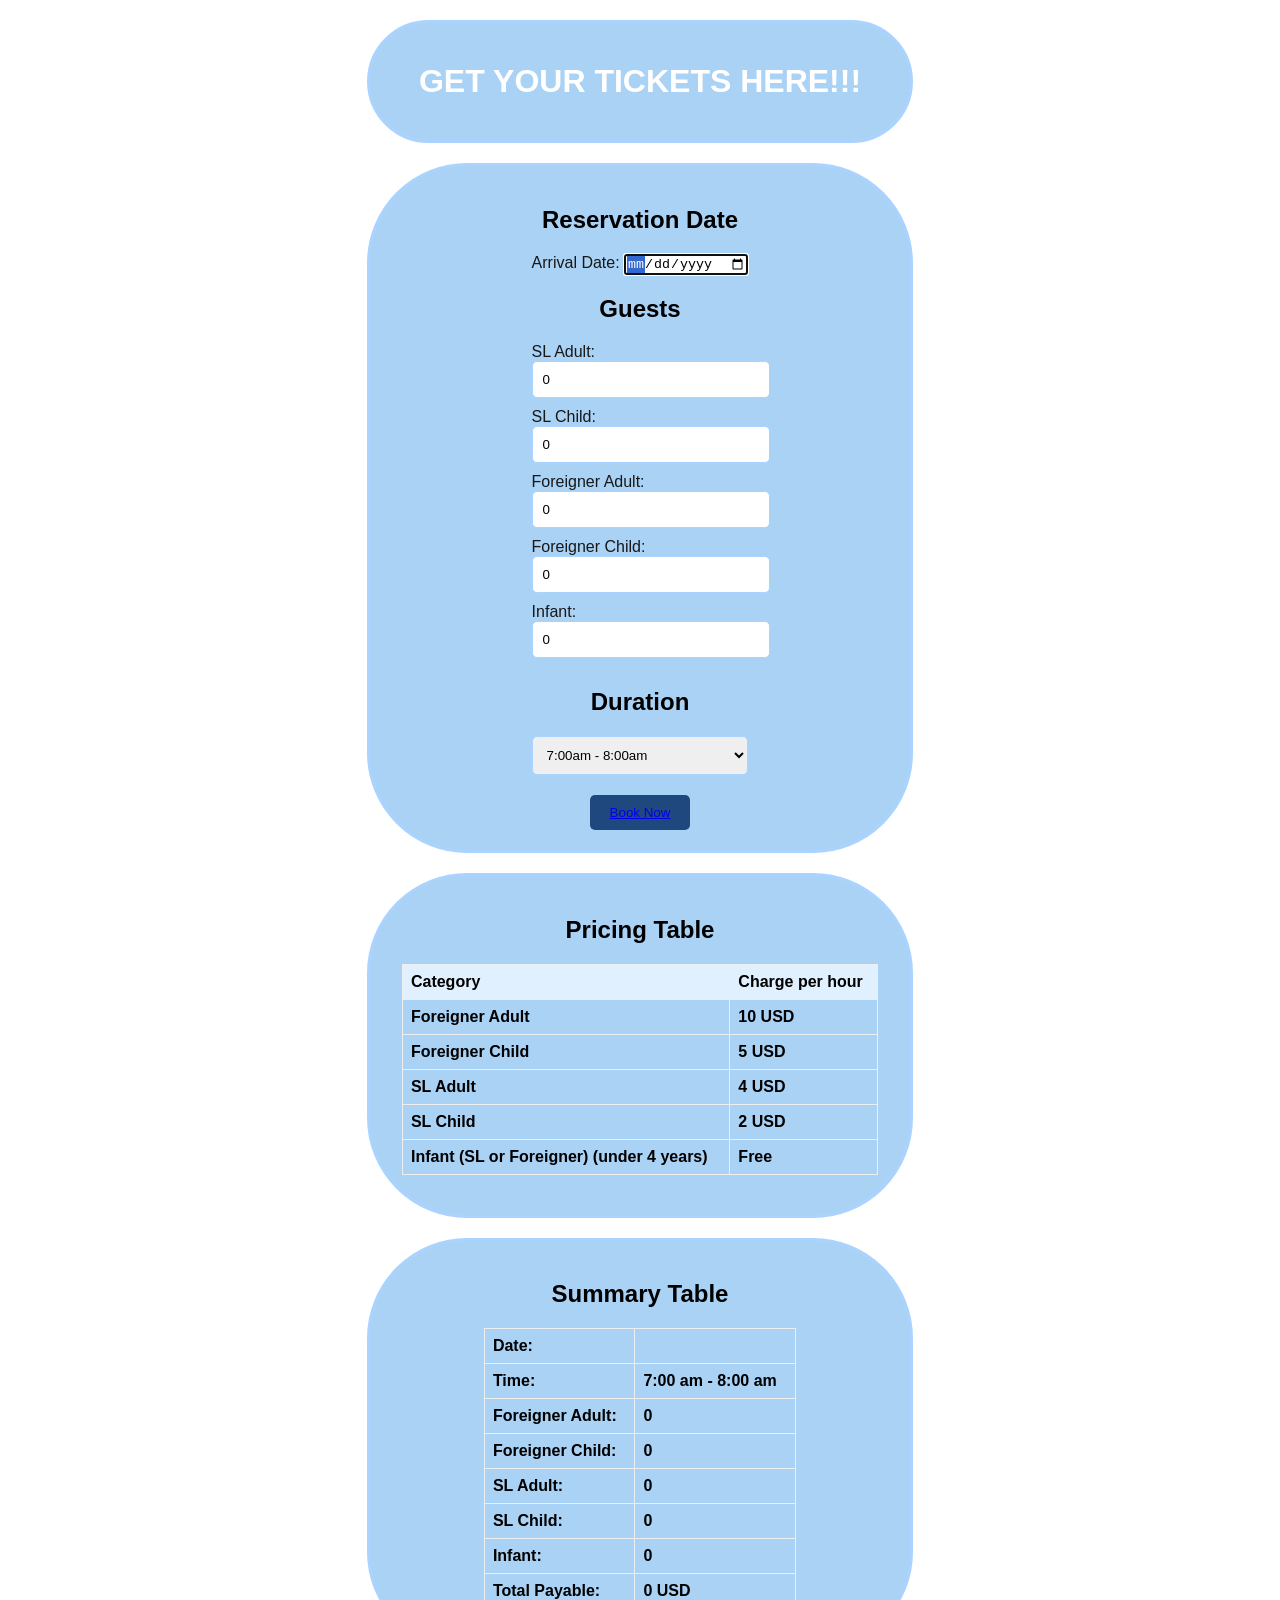
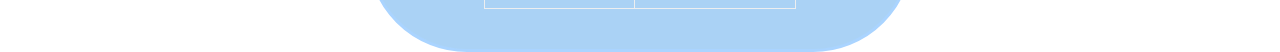
<file: booking.html>
<!DOCTYPE html>
<html>
<head>
    <meta charset="utf-8">
    <link rel="stylesheet" href="common.css">
  
    <title>Booking Page</title>
    <style>
      body {
       background-image: url('https://wallpaperaccess.com/full/39632.jpg');
      }
        /* Add border to the form */
        #formWrapper {
            border: 1px solid #ccc;
            padding: 20px;
            margin: 20px;
        }
       
    </style>
</head>
<body>
    <form><h1>GET YOUR TICKETS HERE!!!</h1></form>
    <form id="ticketBooking">
        <fieldset>
           <center><h2>Reservation Date</h2></center>
            <p>
                <label for="date">Arrival Date: </label>
                <input type="date" id="date" name="arrivalDate" value="date" autofocus required>
            </p>
            
            <section class="guests">
                <center> <h2>Guests</h2></center>
                 <div>
                   <label for="sl-adult">SL Adult:</label>
                   <input type="number" id="sl-adult" min="0" max="10" value="0">
                 </div>
                 <div>
                   <label for="sl-child">SL Child:</label>
                   <input type="number" id="sl-child" min="0" max="10" value="0">
                 </div>
                 <div>
                   <label for="foreigner-adult">Foreigner Adult:</label>
                   <input type="number" id="foreigner-adult" min="0" max="10" value="0">
                 </div>
                 <div>
                   <label for="foreigner-child">Foreigner Child:</label>
                   <input type="number" id="foreigner-child" min="0" max="10" value="0">
                 </div>
                 <div>
                   <label for="infant">Infant:</label>
                   <input type="number" id="infant" min="0" max="10" value="0">
                 </div>
               </section>
           
              





            <section class="duration">
               <center><h2>Duration</h2></center>
                <select id="duration-dropdown">
                  <!-- Options for time slots -->
                  <!-- Populate these options dynamically using JavaScript -->
                 <option value="7:00 am - 8:00 am">7:00am - 8:00am</option>
				<option value="8:00 am - 9:00 am">8:00am - 9:00am</option>
        <option value="9:00 am - 10:00 am ">9:00am - 10:00am </option> 

        
        
        <option value="10:00 am - 11:00 am ">10:00am - 11:00am </option>
        
        <option value="11:00 am - 12:00 pm ">11:00am - 12:00pm </option> 
        
        
        
        <option value="12:00pm - 1:00 pm ">12:00pm - 1:00pm </option>
        
        <option value="1:00pm - 2:00 pm ">1:00pm - 2:00pm </option> 
        
        <option value="2:00pm - 3:00pm ">2:00pm - 3:00pm </option>
        
        <option value="3:00pm -  4:00pm (Peak)">3:00pm -  4:00pm (Peak)</option>
        
       
        
        <option value="4:00pm -  5:00pm (Peak)">4:00pm -  5:00pm (Peak)</option> 
        
     
        
        <option value="5:00pm - 6:00pm (Peak)">5:00pm -  6:00pm (Peak)</option>        
                
                </select>
              </section>
              <center><button><a href="details.html">Book Now</a></button></center>

            </fieldset>
        </form>
        
    <form>
        <fieldset>
           <div id="paymentSummary">
                <section class="pricing-table">
               <center><h2>Pricing Table</h2></center>
                <table>
                  <tr>
                    <th>Category</th>
                    <th>Charge per hour</th>
                  </tr>
                  <tr>
                    <td>Foreigner Adult</td>
                    <td>10 USD</td>
                  </tr>
                  <tr>
                    <td>Foreigner Child</td>
                    <td>5 USD</td>
                  </tr>
                  <tr>
                    <td>SL Adult</td>
                    <td>4 USD</td>
                  </tr>
                  <tr>
                    <td>SL Child</td>
                    <td>2 USD</td>
                  </tr>
                  <tr>
                    <td>Infant (SL or Foreigner) (under 4 years)</td>
                    <td>Free</td>
                  </tr>
                </table>
              </section></form></fieldset>
               <form>
            <fieldset>
              <section class="summary-table">
               <center><h2>Summary Table</h2></center>
                <!-- Summary table to display the selected options and total payable -->
                <!-- You can style this table using CSS -->
                <table id="summary-table">
                    <tbody>

                        <tr>
                        
                        <td>Date: </td>
                        
                        <td>null</td>
                        
                        </tr>
                        
                        <tr>
                        
                        <td>Time:</td>
                        
                        <td>12:00 pm - 1:00 pm </td>
                        
                        </tr>
                        
                        <tr>
                        
                        <td>Foreigner Adult:</td>
                        
                        <td>0</td>
                        
                        </tr>
                        
                        <tr>
                        
                        <td>Foreigner Child:</td>
                        
                        <td>1</td>
                        
                        </tr>
                        
                        <tr>
                        
                        <td>SL Adult:</td>
                        
                        <td>0</td>
                        
                        </tr>
                        
                        <tr>
                        
                        <td>SL Child:</td>
                        
                        <td>0</td>
                        
                        </tr>
                        
                        <tr>
                        
                        <td>Infant:</td>
                        
                        <td>0</td>
                        
                        </tr>
                        
                        <tr> 
                        
                        <td>Total Payable:</td>
                        
                        <td>5 USD</td>
                        
                        </tr>
                        
                        </tbody>
                  <!-- Summary table content will be updated dynamically by JavaScript -->
                </table>  </section></form></fieldset>
              
                 <div id="confirmationForm">
       
    <h2>Confirmation</h2>
    <br><br>
    <p><i style="color: white;">Thank you for your order. Your order has been confirmed with us. You can show this confirmation at the entrance. 
        Following is the summary of your order.</i></p>
    <br>
    </div>
              </section>
              </div>
        </fieldset>
             </form>
              
<form id="detailsForm">
        <fieldset>
            <div class="flex-container">
                <div class="details-field">
                    <h2><span style="font-weight: lighter;">Full name</span></h2>
                    <div id="details">
                        <label><span style="font-weight: lighter; font-size: smaller;">Same as in your ID</span></label>
                        <input type="text" id="fullName" name="fullName" size="16" placeholder="Full Name" required>
                    </div>
                </div>
                <div class="details-field">
                    <h2><span style="font-weight: lighter;">Mobile Number</span></h2>
                    <div id="details">
                        <label><span style="font-weight: lighter; font-size: smaller;">We reach out for booking updates over SMS/Whatsapp</span></label>
                        <input type="tel" id="mobNum" name="mobNum" size="11" maxlength="10" placeholder="Add a valid Mobile Number" required>
                    </div>
                </div>
                <div class="details-field">
                    <h2><span style="font-weight: lighter;">Confirm email</span></h2>
                    <div id="details">
                        <label><span style="font-weight: lighter; font-size: smaller;">Just to ensure we got this right</span></label>
                        <input type="text" id="confirmEmail" name="confirmEmail" size="16" placeholder="Confirm your email ID" required>
                    </div>
                </div>
                <div class="details-field">
                    <h2><span style="font-weight: lighter;">Email</span></h2>
                    <div id="details">
                        <label><span style="font-weight: lighter; font-size: smaller;">We will send your tickets</span></label>
                        <input type="text" id="Email" name="Email" size="16" placeholder="Add a valid email ID" required>
                    </div>
                </div>
            </div>

            <button type="button"  id="btnDetails">Submit</button>
        </fieldset>
    </form>
           
           <form id="paymentForm">
        <fieldset>
            <h2><span style="font-weight: lighter;">Card number</span></h2>
            <div id="payment">
                <input type="text" id="cardNumber" name="cardNumber" size="16" placeholder="Incomplete field" required>
            </div>

            <h2><span style="font-weight: lighter;">Expiry Date</span></h2>
            <div id="payment">
                <input type="text" id="expiryDate" name="expiryDate" size="11" maxlength="10" placeholder="Card too old" required>
            </div>

            <h2><span style="font-weight: lighter;">CVC/CVV</span></h2>
            <div id="payment-right">
                <input type="text" id="cvcCvv" name="cvcCvv" size="16" placeholder="Incomplete field" required>
            </div>

            <h2><span style="font-weight: lighter;">Name on card</span></h2>
            <div id="payment">
                <input type="text" id="nameOnCard" name="nameOnCard" size="16" placeholder="Name contains invalid characters" required>
            </div>
            <button type="button" id="btnPay">Pay</button>
        </fieldset>
    </form>

   
     
  
  
  
<script>
document.addEventListener('DOMContentLoaded', function () {


    const paymentForm = document.getElementById('paymentForm');
    const ticketBooking = document.getElementById('ticketBooking');
    const detailsForm = document.getElementById('detailsForm');
    const paymentSummary = document.getElementById('paymentSummary');
    const confirmationForm = document.getElementById('confirmationForm');
     
    paymentForm.style.display = 'none';
    detailsForm.style.display = 'none';
    confirmationForm.style.display = 'none';

    const durationDropdown = document.getElementById('duration-dropdown');
    const dateInput = document.getElementById('date');
    const foreignerAdultInput = document.getElementById('foreigner-adult');
    const foreignerChildInput = document.getElementById('foreigner-child');
    const slAdultInput = document.getElementById('sl-adult');
    const slChildInput = document.getElementById('sl-child');
    const infantInput = document.getElementById('infant');
    const summaryTable = document.getElementById('summary-table');

    function updateSummaryTable() {
        const date = dateInput.value;
        const duration = durationDropdown.value;
        const foreignerAdultCount = parseInt(foreignerAdultInput.value);
        const foreignerChildCount = parseInt(foreignerChildInput.value);
        const slAdultCount = parseInt(slAdultInput.value);
        const slChildCount = parseInt(slChildInput.value);
        const infantCount = parseInt(infantInput.value);

        const totalPayable = (foreignerAdultCount * 10) + (foreignerChildCount * 5) +
            (slAdultCount * 4) + (slChildCount * 2);
        
        localStorage.setItem("date", date);
        localStorage.setItem("duration", duration);
        localStorage.setItem("foreignerAdultCount", foreignerAdultCount);
        localStorage.setItem("foreignerChildCount", foreignerChildCount);
        localStorage.setItem("slAdultCount", slAdultCount);
        localStorage.setItem("slChildCount", slChildCount);
        localStorage.setItem("infantCount", infantCount);
        localStorage.setItem("totalPayable", totalPayable);



        const cells = summaryTable.getElementsByTagName('td');
        cells[1].textContent = date;
        cells[3].textContent = duration;
        cells[5].textContent = foreignerAdultCount; // Correct index for Foreigner Adult
        cells[7].textContent = foreignerChildCount; // Correct index for Foreigner Child
        cells[9].textContent = slAdultCount; // Correct index for SL Adult
        cells[11].textContent = slChildCount; // Correct index for SL Child
        cells[13].textContent = infantCount; // Correct index for Infant
        cells[15].textContent = `${totalPayable} USD`;

    }

    const storedDate = localStorage.getItem("date");
    const storedDuration = localStorage.getItem("duration");
    const storedForeignerAdultCount = localStorage.getItem("foreignerAdultCount");
    const storedForeignerChildCount = localStorage.getItem("foreignerChildCount");
    const storedSLAdultCount = localStorage.getItem("slAdultCount");
    const storedSLChildCount = localStorage.getItem("slChildCount");
    const storedInfantCount = localStorage.getItem("infantCount");
    const storedTotalPayable = localStorage.getItem("totalPayable");

    if (storedDate) dateInput.value = storedDate;
    if (storedDuration) durationDropdown.value = storedDuration;
    if (storedForeignerAdultCount) foreignerAdultInput.value = storedForeignerAdultCount;
    if (storedForeignerChildCount) foreignerChildInput.value = storedForeignerChildCount;
    if (storedSLAdultCount) slAdultInput.value = storedSLAdultCount;
    if (storedSLChildCount) slChildInput.value = storedSLChildCount;
    if (storedInfantCount) infantInput.value = storedInfantCount;

    updateSummaryTable();

    dateInput.addEventListener('change', updateSummaryTable);
    [durationDropdown, foreignerAdultInput, foreignerChildInput, slAdultInput, slChildInput, infantInput].forEach(element => {
        element.addEventListener('change', updateSummaryTable);
    });

    updateSummaryTable();


            const bookButton = document.getElementById('btnBook');
            bookButton.addEventListener('click', function () {
              if(slAdultInput.value>0){
                ticketBooking.style.display = 'none';
                detailsForm.style.display = 'flex';
                document.getElementById("detailsForm").focus();
              }
                
            });

             const detailsButton = document.getElementById('btnDetails');
            detailsButton.addEventListener('click', function () {
              // alert();
                // payment_tble.style.display = 'display';
                ticketBooking.style.display = 'none';
                detailsForm.style.display = 'none';
                paymentForm.style.display = 'flex';
                confirmationForm.style.display = 'none';
                document.getElementById("paymentForm").focus();
            });

             const payButton = document.getElementById('btnPay');
            payButton.addEventListener('click', function () {
              // alert();
                // payment_tble.style.display = 'display';
                ticketBooking.style.display = 'none';
                detailsForm.style.display = 'none';
                paymentForm.style.display = 'none';
                confirmationForm.style.display = 'flex';
                document.getElementById("confirmationForm").focus();
                
            });

            

          
        });
    </script>
</body>
</html>
</file>
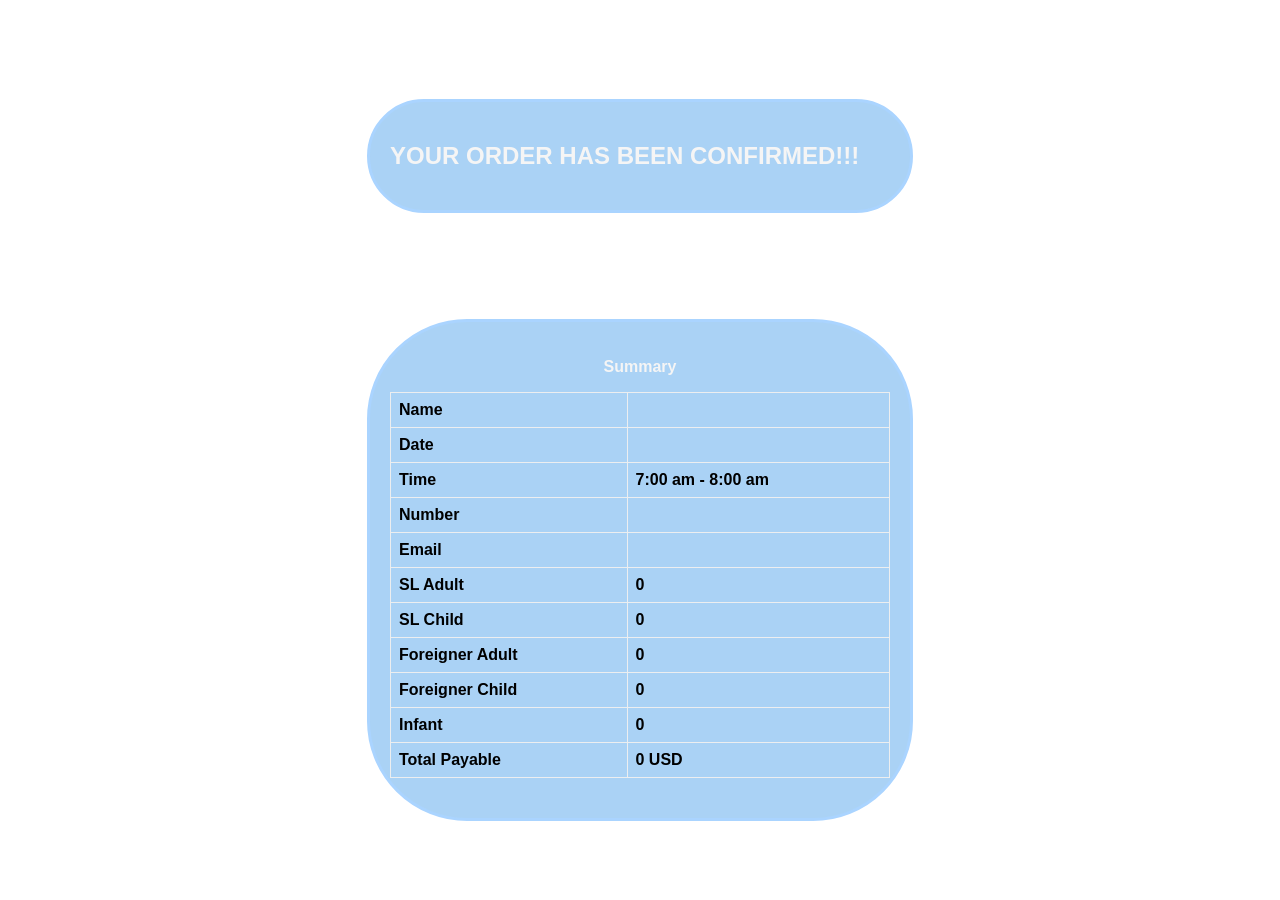
<file: confirmation.html>
<!DOCTYPE html>
<html>
<head>
    <meta charset="utf-8">
    <link rel="stylesheet" type="text/css" href="common.css">
    <style>
        /* Center the form on the page */
        form {
            display: inline-block;
            flex-direction: column;
            align-items: center;
            justify-content: center;
        }
        h2{
            color: whitesmoke;
        }
        p{
            color: whitesmoke;
        }
        p i{
            color: white;
        }
        tr{
            border: 1px solid black;
        }
        th{
            color: rgb(28, 27, 27);
        }
    </style>
    <title>Confirmation Page</title>
</head>
<body>
  <form>
    <h2>YOUR ORDER HAS BEEN CONFIRMED!!!</h2></form>
    <br>
    <p><i>
        Thank you for your order. Your order has been confirmed with us. You can show this confirmation at the entrance. Following is the summary of your order.</i></p>
    <br>
    <form>
        <table  id="summary-table">
            <center><p>Summary</p></center>
            <tr>
                <td>Name</th>
                <td></td>
            </tr>
            <tr>
                <td>Date</td>
                <td></td>
            </tr>
            <tr>
                <td>Time</td>
                <td></td>
            </tr>
            <tr>
                <td>Number</td>
                <td></td>
            </tr>
            <tr>
                <td>Email</td>
                <td></td>
            </tr>
            

            <tr>
                <td>SL Adult</td>
                <td></td>
            </tr>
            <tr>
                <td>SL Child</td>
                <td></td>
            </tr>
            <tr>
                <td>Foreigner Adult</td>
                <td></td>
            </tr>
            <tr>
                <td>Foreigner Child</td>
                <td></td>
            </tr>
            <tr>
                <td>Infant</td>
                <td></td>
            </tr>
            <tr>
                <td>Total Payable</td>
                <td></td>
            </tr>
        </table>
    </form>

</body>
<script>
    document.addEventListener('DOMContentLoaded', function () {

function updateSummaryTable() {

    const fullName = localStorage.getItem("fullName");
    const mobNum = localStorage.getItem("mobNum");
    const email = localStorage.getItem("Email");
const date = localStorage.getItem("date");
const duration = localStorage.getItem("duration");
const foreignerAdultCount = localStorage.getItem("foreignerAdultCount");
const foreignerChildCount = localStorage.getItem("foreignerChildCount");
const slAdultCount = localStorage.getItem("slAdultCount");
const slChildCount = localStorage.getItem("slChildCount");
const infantCount = localStorage.getItem("infantCount");
const totalPayable = localStorage.getItem("totalPayable");

    const cells = document.getElementById('summary-table').querySelectorAll('td');
    cells[1].textContent = fullName;
cells[3].textContent = date;
cells[5].textContent = duration;
cells[7].textContent = mobNum;
cells[9].textContent = email;
cells[11].textContent = slAdultCount; // Correct index for SL Adult
cells[13].textContent = slChildCount; // Correct index for SL Child
cells[15].textContent = foreignerAdultCount; // Correct index for Foreigner Adult
cells[17].textContent = foreignerChildCount; // Correct index for Foreigner Child
cells[19].textContent = infantCount; // Correct index for Infant
 cells[21].textContent = `${totalPayable} USD`;


}

updateSummaryTable();
    });
</script>
</html>
</file>
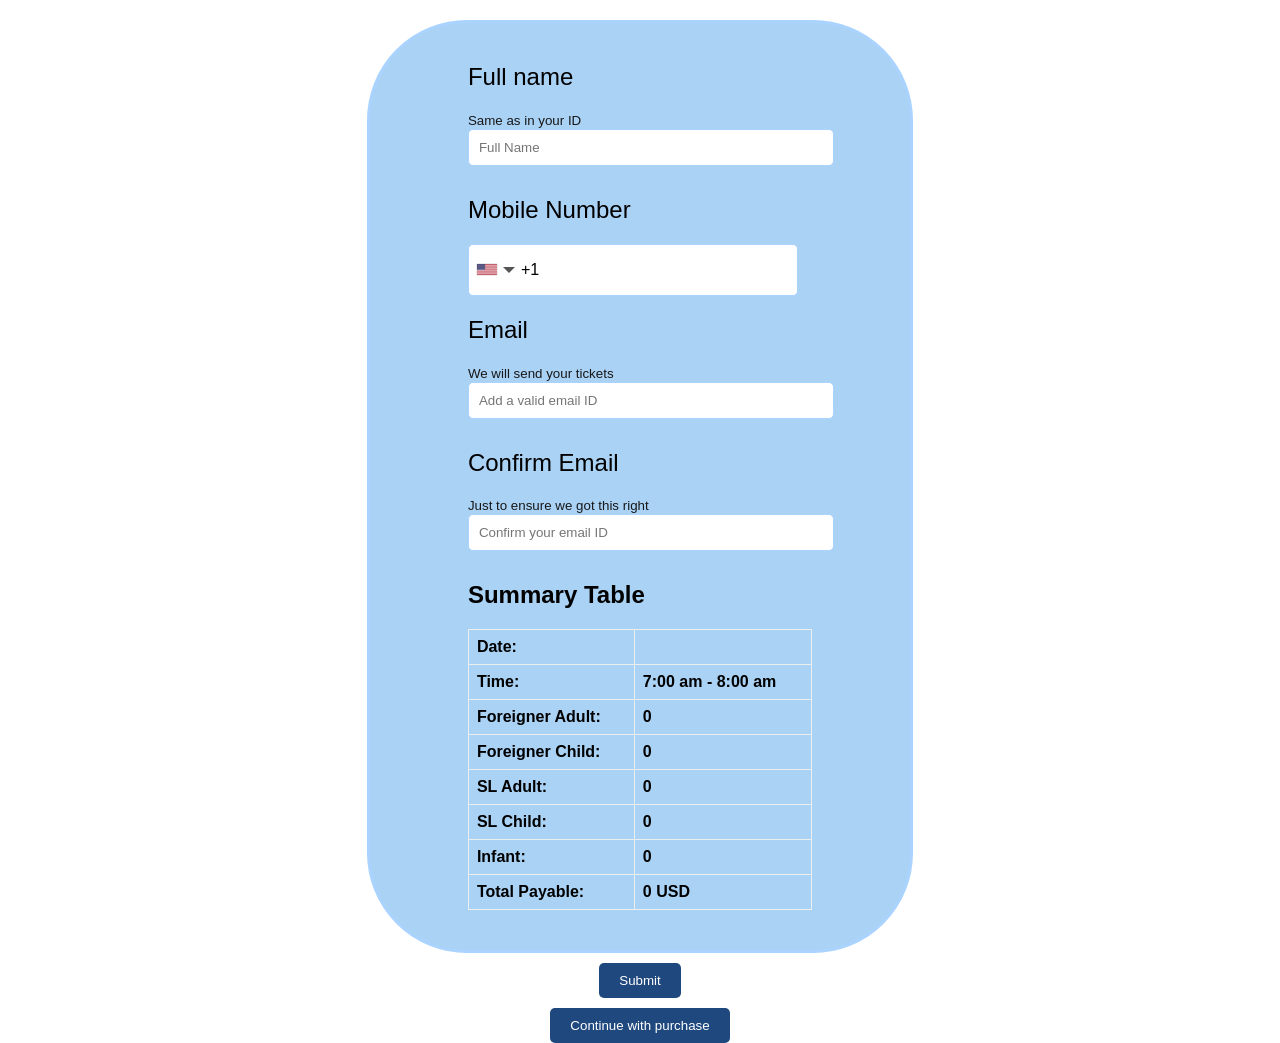
<file: details.html>
<!DOCTYPE html>
<html>
<head>
    <meta charset="utf-8">
    <link rel="stylesheet" type="text/css" href="common.css">
    <link rel="stylesheet" href="international-telephone-input.css">

    <style>
        /* Add custom CSS here to style the layout */
        .flex-container {
            display: cover;
            flex-wrap: wrap;
            justify-content: space-between;
        }
        .details-field {
            width: 100%; /* Adjust the width as needed */
            margin-bottom: 20px; /* Add spacing between fields */
            padding: 0;
        }

        @media (max-width: 768px) {
            /* Add responsive styling here if needed */
        }


    </style>
    <title>Details Page</title>
</head>
<body>
    
<script>
    // Get references to form fields and the continue purchase button
    const fullNameInput = document.getElementById('fullName');
    const mobNumInput = document.getElementById('mobNum');
    const emailInput = document.getElementById('Email');
    const confirmEmailInput = document.getElementById('confirmEmail');
    const continuePurchaseBtn = document.getElementById('continuePurchaseBtn');

    // Function to validate form fields and enable/disable the button
    function validateForm() {
        const fullName = fullNameInput.value.trim();
        const mobNum = mobNumInput.value.trim();
        const email = emailInput.value.trim();
        const confirmEmail = confirmEmailInput.value.trim();

        const isValid = fullName !== '' && mobNum !== '' && email !== '' && email === confirmEmail;

        continuePurchaseBtn.disabled = !isValid;
    }

    // Attach event listeners to form fields for input and validation
    fullNameInput.addEventListener('input', validateForm);
    mobNumInput.addEventListener('input', validateForm);
    emailInput.addEventListener('input', validateForm);
    confirmEmailInput.addEventListener('input', validateForm);
</script>
    <form id="details">
        <fieldset>
            <div class="flex-container">
                <div class="details-field">
                    <h2><span style="font-weight: lighter;">Full name</span></h2>
                    <div id="details">
                        <label><span style="font-weight: lighter; font-size: smaller;">Same as in your ID</span></label>
                        <input type="text" id="fullName" name="fullName" size="16" placeholder="Full Name" required>
                    </div>
                </div>
                <div class="details-field">
                    <h2><span style="font-weight: lighter;">Mobile Number</span></h2>
                    <style>


                        ul {
                            top: 100% !important;
                            transform: translateY(0%) !important;
                        }

                        .iti {
                            position: relative;
                            display: inline-block;
                            width: 280px;


                        }

                        input[type=tel] {
                            padding-right: 6px;
                            padding-left: 52px;
                            margin-left: 0;

                            position: relative;
                            margin-top: 0 !important;
                            margin-bottom: 0 !important;
                            margin-right: 0;
                            border: 1px solid #CCC;
                            width: 270px;
                            height: 30px;
                            /* padding: 6px 12px; */
                            border-radius: 5px;
                            font-family: inherit;
                            font-size: 100%;
                            color: inherit;
                            border: 1px solid #aad4ff; /* Light blue border */
                        }




                    </style>
                </head>
                    <form>
                        <div class="iti">
                            <input type="tel" id="mobNum" name="phone">
                        </div>
                    </form>

                    <script src="international-telephone-input.js"></script>

                    <div id="details">


                    </div>
                </div>
                <div class="details-field">
                    <h2><span style="font-weight: lighter;">Email</span></h2>
                    <div id="details">
                        <label><span style="font-weight: lighter; font-size: smaller;">We will send your tickets</span></label>
                        <input type="text" id="Email" name="Email" size="16" placeholder="Add a valid email ID" required>
                    </div>
                    <div class="details-field">
                        <h2><span style="font-weight: lighter;">Confirm Email</span></h2>
                        <div id="details">
                            <label><span style="font-weight: lighter; font-size: smaller;">Just to ensure we got this right</span></label>
                            <input type="text" id="confirmEmail" name="confirmEmail" size="16" placeholder="Confirm your email ID" required>
                        </div>
                    </div>
                </div>
            </div>

            <section class="summary-table">
                <h2>Summary Table</h2>
                <!-- Summary table to display the selected options and total payable -->
                <!-- You can style this table using CSS -->
                <table id="summary-table">
                    <tbody>

                        <tr>

                        <td>Date: </td>

                        <td>null</td>

                        </tr>

                        <tr>

                        <td>Time:</td>

                        <td>12:00 pm - 1:00 pm </td>

                        </tr>

                        <tr>

                        <td>Foreigner Adult:</td>

                        <td>0</td>

                        </tr>

                        <tr>

                        <td>Foreigner Child:</td>

                        <td>1</td>

                        </tr>

                        <tr>

                        <td>SL Adult:</td>

                        <td>0</td>

                        </tr>

                        <tr>

                        <td>SL Child:</td>

                        <td>0</td>

                        </tr>

                        <tr>

                        <td>Infant:</td>

                        <td>0</td>

                        </tr>

                        <tr>

                        <td>Total Payable:</td>

                        <td>5 USD</td>

                        </tr>

                        </tbody>
                  <!-- Summary table content will be updated dynamically by JavaScript -->
                </table>
              </section>
            </p>

        </fieldset>

                 <div id="confirmationForm">

    <h2>Confirmation</h2>
    <br><br>
    <p><i style="color: white;">Thank you for your order. Your order has been confirmed with us. You can show this confirmation at the entrance.
        Following is the summary of your order.</i></p>
    <br>
    </div>
              </section>
              </div>
        </fieldset>
             </form>

<form id="detailsForm">
        <fieldset>
            <div class="flex-container">
                <div class="details-field">
                    <h2><span style="font-weight: lighter;">Full name</span></h2>
                    <div id="details">
                        <label><span style="font-weight: lighter; font-size: smaller;">Same as in your ID</span></label>
                        <input type="text" id="fullName" name="fullName" size="16" placeholder="Full Name" required>
                    </div>
                </div>
                <div class="details-field">
                    <h2><span style="font-weight: lighter;">Mobile Number</span></h2>
                    <div id="details">
                        <label><span style="font-weight: lighter; font-size: smaller;">We reach out for booking updates over SMS/Whatsapp</span></label>
                        <input type="tel" id="mobNum" name="mobNum" size="11" maxlength="10" placeholder="Add a valid Mobile Number" required>
                    </div>
                </div>
                <div class="details-field">
                    <h2><span style="font-weight: lighter;">Confirm email</span></h2>
                    <div id="details">
                        <label><span style="font-weight: lighter; font-size: smaller;">Just to ensure we got this right</span></label>
                        <input type="text" id="confirmEmail" name="confirmEmail" size="16" placeholder="Confirm your email ID" required>
                    </div>
                </div>
                <div class="details-field">
                    <h2><span style="font-weight: lighter;">Email</span></h2>
                    <div id="details">
                        <label><span style="font-weight: lighter; font-size: smaller;">We will send your tickets</span></label>
                        <input type="text" id="Email" name="Email" size="16" placeholder="Add a valid email ID" required>
                    </div>
                </div>
            </div>

            <button type="button"  id="btnDetails">Submit</button>
        </fieldset>
    </form>

           <form id="paymentForm">
        <fieldset>
            <h2><span style="font-weight: lighter;">Card number</span></h2>
            <div id="payment">
                <input type="text" id="cardNumber" name="cardNumber" size="16" placeholder="Incomplete field" required>
            </div>

            <h2><span style="font-weight: lighter;">Expiry Date</span></h2>
            <div id="payment">
                <input type="text" id="expiryDate" name="expiryDate" size="11" maxlength="10" placeholder="Card too old" required>
            </div>

            <h2><span style="font-weight: lighter;">CVC/CVV</span></h2>
            <div id="payment-right">
                <input type="text" id="cvcCvv" name="cvcCvv" size="16" placeholder="Incomplete field" required>
            </div>

            <h2><span style="font-weight: lighter;">Name on card</span></h2>
            <div id="payment">
                <input type="text" id="nameOnCard" name="nameOnCard" size="16" placeholder="Name contains invalid characters" required>
            </div>
            <button type="button" id="btnPay">Pay</button>
        </fieldset>
    </form>






<script>
    
document.addEventListener('DOMContentLoaded', function () {
  const fullNameInput = document.getElementById('fullName');
  const mobNumInput = document.getElementById('mobNum');
  const emailInput = document.getElementById('Email');

  const savedFullName = localStorage.getItem('fullName');
  const savedMobNum = localStorage.getItem('mobNum');
  const savedEmail = localStorage.getItem('Email');

  if (savedFullName) {
      fullNameInput.value = savedFullName;
  }

  if (savedMobNum) {
      mobNumInput.value = savedMobNum;
  }

  if (savedEmail) {
      emailInput.value = savedEmail;
  }

  fullNameInput.addEventListener('input', function () {
      localStorage.setItem('fullName', fullNameInput.value);
  });

  mobNumInput.addEventListener('input', function () {
      localStorage.setItem('mobNum', mobNumInput.value);
  });

  emailInput.addEventListener('input', function () {
      localStorage.setItem('Email', emailInput.value);
    });

  const paymentForm = document.getElementById('paymentForm');
  const ticketBooking = document.getElementById('ticketBooking');
  const detailsForm = document.getElementById('detailsForm');
  const paymentSummary = document.getElementById('paymentSummary');
  const confirmationForm = document.getElementById('confirmationForm');

  paymentForm.style.display = 'none';
  detailsForm.style.display = 'none';
  confirmationForm.style.display = 'none';

  function updateSummaryTable() {
    const date = localStorage.getItem("date");
    const duration = localStorage.getItem("duration");
    const foreignerAdultCount = localStorage.getItem("foreignerAdultCount");
    const foreignerChildCount = localStorage.getItem("foreignerChildCount");
    const slAdultCount = localStorage.getItem("slAdultCount");
    const slChildCount = localStorage.getItem("slChildCount");
    const infantCount = localStorage.getItem("infantCount");
    const totalPayable = localStorage.getItem("totalPayable");



        const cells = document.getElementById('summary-table').querySelectorAll('td');
        cells[1].textContent = date;
        cells[3].textContent = duration;
        cells[5].textContent = foreignerAdultCount; // Correct index for Foreigner Adult
        cells[7].textContent = foreignerChildCount; // Correct index for Foreigner Child
        cells[9].textContent = slAdultCount; // Correct index for SL Adult
        cells[11].textContent = slChildCount; // Correct index for SL Child
        cells[13].textContent = infantCount; // Correct index for Infant
        cells[15].textContent = `${totalPayable} USD`;

    }



    updateSummaryTable();

    const detailsButton = document.getElementById('btnDetails');
    detailsButton.addEventListener('click', function () {
      ticketBooking.style.display = 'none';
      detailsForm.style.display = 'none';
      paymentForm.style.display = 'flex';
      confirmationForm.style.display = 'none';
      document.getElementById("confirmationForm").focus();
    });
    // Store data in Local Storage when form fields change
  });
  </script>
    </form>

    <button type="button" id="continuePurchaseBtn">Submit</button>
    <center><button onclick="window.location.href='payment.html'">Continue with purchase</button></center>


</body>
</html>
</file>
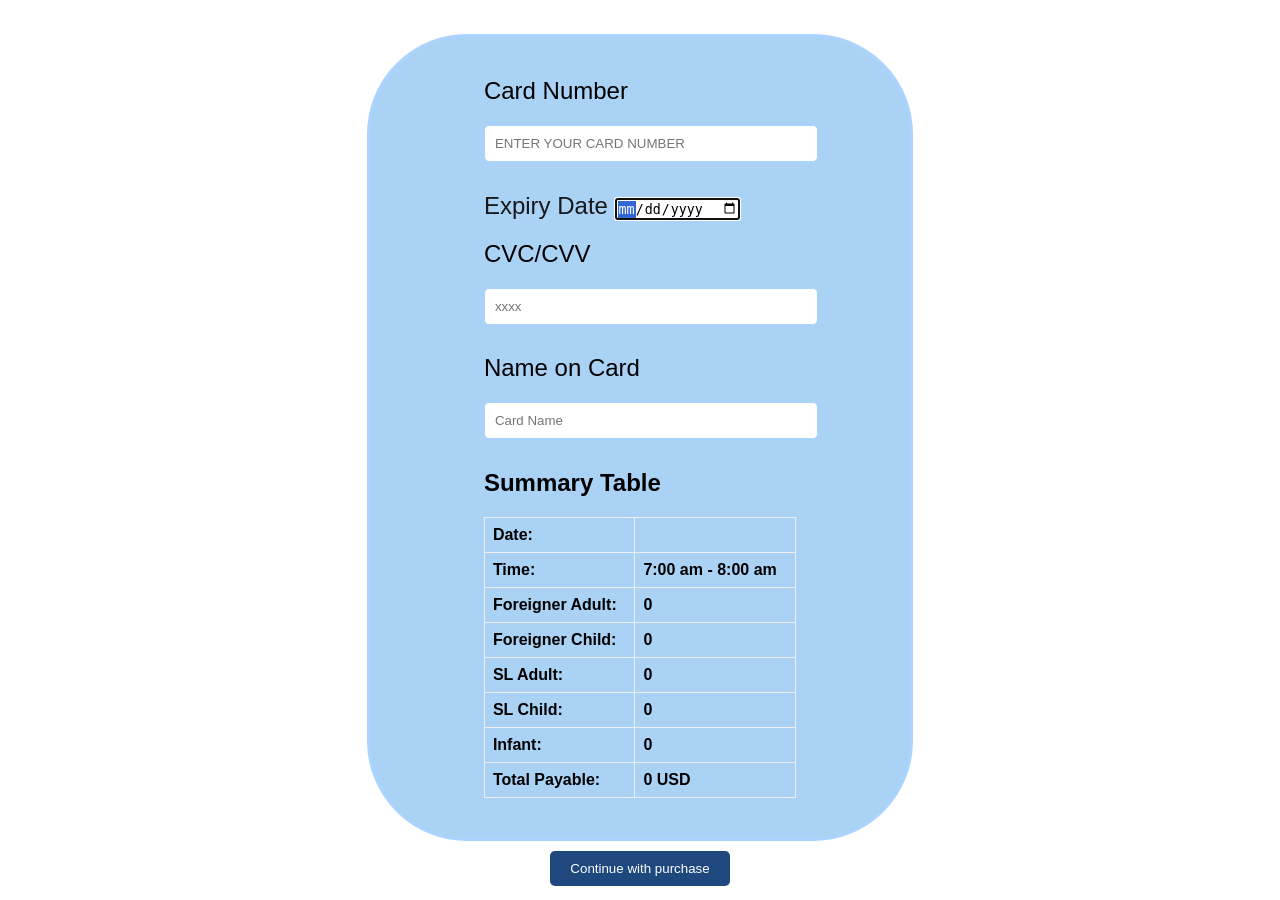
<file: payment.html>
<!DOCTYPE html>
<html>
<head>
    <meta charset="utf-8">
    <link rel="stylesheet" type="text/css" href="common.css">
    <title>Payment Page</title>
</head>
<body>
    <form id="payment">
        <fieldset>
            <h2><span style="font-weight: lighter;">Card Number</span></h2>
            <div id="payment">
                <input type="text" id="cardNumber" name="cardNumber" size="16" placeholder="ENTER YOUR CARD NUMBER" required>
            </div>

            <div id="payment">
                <h2>
                    <label for="date">Expiry Date </label>
                    <input type="date" id="date" name="arrivalDate" value="date" autofocus required>
            </h2>          </div>

            <h2><span style="font-weight: lighter;">CVC/CVV</span></h2>
            <div id="payment-right">
                <input type="text" id="cvcCvv" name="cvcCvv" size="16" placeholder="xxxx" required>
            </div>

            <h2><span style="font-weight: lighter;">Name on Card</span></h2>
            <div id="payment">
                <input type="text" id="nameOnCard" name="nameOnCard" size="16" placeholder="Card Name" required>
            </div>

            <section class="summary-table" id="summary-table">
                <h2>Summary Table</h2>
                <!-- Summary table to display the selected options and total payable -->
                <!-- You can style this table using CSS -->
                <table id="summary-table">
                    <tbody>

                        <tr>
                        
                        <td>Date: </td>
                        
                        <td>null</td>
                        
                        </tr>
                        
                        <tr>
                        
                        <td>Time:</td>
                        
                        <td>12:00 pm - 1:00 pm </td>
                        
                        </tr>
                        
                        <tr>
                        
                        <td>Foreigner Adult:</td>
                        
                        <td>0</td>
                        
                        </tr>
                        
                        <tr>
                        
                        <td>Foreigner Child:</td>
                        
                        <td>1</td>
                        
                        </tr>
                        
                        <tr>
                        
                        <td>SL Adult:</td>
                        
                        <td>0</td>
                        
                        </tr>
                        
                        <tr>
                        
                        <td>SL Child:</td>
                        
                        <td>0</td>
                        
                        </tr>
                        
                        <tr>
                        
                        <td>Infant:</td>
                        
                        <td>0</td>
                        
                        </tr>
                        
                        <tr> 
                        
                        <td>Total Payable:</td>
                        
                        <td>5 USD</td>
                        
                        </tr>
                        
                        </tbody>
                  <!-- Summary table content will be updated dynamically by JavaScript -->
                </table>  
              </section>
        </fieldset>
    </form>
    <center><button onclick="window.location.href='confirmation.html'">Continue with purchase</button></center>
	
	<script>
       document.addEventListener('DOMContentLoaded', function () {

function updateSummaryTable() {
const date = localStorage.getItem("date");
const duration = localStorage.getItem("duration");
const foreignerAdultCount = localStorage.getItem("foreignerAdultCount");
const foreignerChildCount = localStorage.getItem("foreignerChildCount");
const slAdultCount = localStorage.getItem("slAdultCount");
const slChildCount = localStorage.getItem("slChildCount");
const infantCount = localStorage.getItem("infantCount");
const totalPayable = localStorage.getItem("totalPayable");

    const cells = document.getElementById('summary-table').querySelectorAll('td');
    cells[1].textContent = date;
    cells[3].textContent = duration;
    cells[5].textContent = foreignerAdultCount; // Correct index for Foreigner Adult
    cells[7].textContent = foreignerChildCount; // Correct index for Foreigner Child
    cells[9].textContent = slAdultCount; // Correct index for SL Adult
    cells[11].textContent = slChildCount; // Correct index for SL Child
    cells[13].textContent = infantCount; // Correct index for Infant
    cells[15].textContent = `${totalPayable} USD`;

}

updateSummaryTable();  
    });
    </script>
    
</body>
</html>
</file>
<file: common.css>
/* Common styles for all pages */

/* Body styles */
body {
    font-family: Arial, sans-serif;
    margin: 0;
    padding: 0;
    background: url('https://wallpaperaccess.com/full/39632.jpg') no-repeat center center fixed;
    background-size: cover;
    display: flex;
    flex-direction: column;
    justify-content: center;
    align-items: center;
    min-height: 100vh; /* Ensure the content takes at least the full viewport height */
    font-weight: bold;
}

/* Page title styles */
h1 {
    text-align: center;
    margin: 20px 0; /* Added margin to create space at the top */
    color: #ffffff; /* Dark blue for a coastal touch */
}

/* Form styles */
form {
    width: 100%;
    max-width: 500px; /* Increase the form's maximum width */
    padding: 20px;
    border: 3px solid #aad4ff; /* Light blue border like coastal waters */
    border-radius: 100px;
    background-color: rgba(149, 199, 243, 0.8); /* Pale blue form background with transparency */
    display: flex;
    flex-direction: column;
    justify-content: center;
    align-items: center;
    margin-top: 20px; /* Add margin at the top to separate from page title */
}

fieldset {
    border: none;
    padding: 0;
}

/* Form input styles */
input[type="text"],
input[type="tel"],
input[type="number"],
input[type="email"],
select {
    width: 100%;
    padding: 10px;
    margin-bottom: 10px;
    border: 1px solid #aad4ff; /* Light blue border */
    border-radius: 5px;
}

/* Form label styles */
label {
    font-weight: lighter;
    color: #171819; /* Dark blue labels for a coastal touch */
}

/* Table styles */
table {
    border-collapse: collapse;
    width: 100%;
    margin-bottom: 20px;
     float: right;
    margin-left: 20px;
}

th, td {
    border: 1px solid #eceef0; /* Light blue table borders */
    padding: 8px;
    text-align: left;
}

th {
    background-color: #e0f0ff; /* Light blue table header background */
}

/* Button styles */
button {
    padding: 10px 20px;
    background-color: #1f487e; /* Dark blue button like coastal waters */
    color: #fff;
    border: none;
    border-radius: 5px;
    cursor: pointer;
    margin-top: 10px; /* Added margin to create space at the bottom */
}

/* Center align button */
.center-button {
    text-align: center;
}

/* Additional specific styles for each page can be added here */
</file>
<file: international-telephone-input.css>
/* International Telephone Input Css */
.flag-container {
    position: absolute;
    top: 0;
    bottom: 0;
    right: 0;
    padding: 1px;
    right: auto;
    left: 0;
}

.flag-container:hover {
    cursor: pointer;
}

.selected-flag {
    z-index: 1;
    position: relative;
    display: flex;
    align-items: center;
    height: 100%;
    padding: 0 6px 0 8px;
}

.flag.bd {
    height: 12px;
    background-position: -418px 0;
}

.arrow {
    margin-left: 6px;
    width: 0;
    height: 0;
    border-left: 6px solid transparent;
    border-right: 6px solid transparent;
    border-top: 6px solid #555;
}

.arrow-up {
    border-top: none;
    border-bottom: 6px solid #555;
}

.country-list {
    display: none;
    cursor: pointer;
    line-height: 18px;
    font-size: 16px;
    position: absolute;
    top: 50%;
    transform: translateY(-50%);
    z-index: 2;
    list-style: none;
    text-align: left;
    padding: 0;
    margin: 0 0 0 -1px;
    box-shadow: 0px 8px 10px 1px rgb(57 64 78 / 70%), 0px 3px 14px 2px rgb(57 64 78 / 70%), 0px 5px 5px -3px rgb(57 64 78 / 70%);
    background-color: #39404e;
    width: 100%;
    width: auto;
    max-height: 500px;
    white-space: nowrap;
    overflow: auto;
    -webkit-overflow-scrolling: touch;
}

.country-list.active {
    display: inline-block;
}

.country {
    padding: 5px 26px 5px 15px;
    outline: 0;
}

.country-list .divider {
    padding-bottom: 5px;
    margin-bottom: 5px;
    border-bottom: 1px solid rgb(0 0 0 / 12%);
}

.country.highlight {
    background-color: rgb(51 57 70);
}

.flag-box {
    display: inline-block;
    width: 20px;
}

.country-name,
.flag-box {
    margin-right: 6px;
}

.country-name,
.dial-code,
.flag-box {
    vertical-align: middle;
}

.country-name {
    color: #cdcdcd;
}

.dial-code {
    color: #adacaf;
}



/* International Telephone Input Flags Css */
.flag {
    width: 20px;
}

.flag.be {
    width: 18px;
}

.flag.ch {
    width: 15px;
}

.flag.mc {
    width: 19px;
}

.flag.ne {
    width: 18px;
}

.flag.np {
    width: 13px;
}

.flag.va {
    width: 15px;
}

@media (-webkit-min-device-pixel-ratio: 2), (min-resolution: 192dpi) {
    .flag {
        background-size: 5652px 15px;
    }
}

.flag.ac {
    height: 10px;
    background-position: 0 0;
}

.flag.ad {
    height: 14px;
    background-position: -22px 0;
}

.flag.ae {
    height: 10px;
    background-position: -44px 0;
}

.flag.af {
    height: 14px;
    background-position: -66px 0;
}

.flag.ag {
    height: 14px;
    background-position: -88px 0;
}

.flag.ai {
    height: 10px;
    background-position: -110px 0;
}

.flag.al {
    height: 15px;
    background-position: -132px 0;
}

.flag.am {
    height: 10px;
    background-position: -154px 0;
}

.flag.ao {
    height: 14px;
    background-position: -176px 0;
}

.flag.aq {
    height: 14px;
    background-position: -198px 0;
}

.flag.ar {
    height: 13px;
    background-position: -220px 0;
}

.flag.as {
    height: 10px;
    background-position: -242px 0;
}

.flag.at {
    height: 14px;
    background-position: -264px 0;
}

.flag.au {
    height: 10px;
    background-position: -286px 0;
}

.flag.aw {
    height: 14px;
    background-position: -308px 0;
}

.flag.ax {
    height: 13px;
    background-position: -330px 0;
}

.flag.az {
    height: 10px;
    background-position: -352px 0;
}

.flag.ba {
    height: 10px;
    background-position: -374px 0;
}

.flag.bb {
    height: 14px;
    background-position: -396px 0;
}

.flag.bd {
    height: 12px;
    background-position: -418px 0;
}

.flag.be {
    height: 15px;
    background-position: -440px 0;
}

.flag.bf {
    height: 14px;
    background-position: -460px 0;
}

.flag.bg {
    height: 12px;
    background-position: -482px 0;
}

.flag.bh {
    height: 12px;
    background-position: -504px 0;
}

.flag.bi {
    height: 12px;
    background-position: -526px 0;
}

.flag.bj {
    height: 14px;
    background-position: -548px 0;
}

.flag.bl {
    height: 14px;
    background-position: -570px 0;
}

.flag.bm {
    height: 10px;
    background-position: -592px 0;
}

.flag.bn {
    height: 10px;
    background-position: -614px 0;
}

.flag.bo {
    height: 14px;
    background-position: -636px 0;
}

.flag.bq {
    height: 14px;
    background-position: -658px 0;
}

.flag.br {
    height: 14px;
    background-position: -680px 0;
}

.flag.bs {
    height: 10px;
    background-position: -702px 0;
}

.flag.bt {
    height: 14px;
    background-position: -724px 0;
}

.flag.bv {
    height: 15px;
    background-position: -746px 0;
}

.flag.bw {
    height: 14px;
    background-position: -768px 0;
}

.flag.by {
    height: 10px;
    background-position: -790px 0;
}

.flag.bz {
    height: 14px;
    background-position: -812px 0;
}

.flag.ca {
    height: 10px;
    background-position: -834px 0;
}

.flag.cc {
    height: 10px;
    background-position: -856px 0;
}

.flag.cd {
    height: 15px;
    background-position: -878px 0;
}

.flag.cf {
    height: 14px;
    background-position: -900px 0;
}

.flag.cg {
    height: 14px;
    background-position: -922px 0;
}

.flag.ch {
    height: 15px;
    background-position: -944px 0;
}

.flag.ci {
    height: 14px;
    background-position: -961px 0;
}

.flag.ck {
    height: 10px;
    background-position: -983px 0;
}

.flag.cl {
    height: 14px;
    background-position: -1005px 0;
}

.flag.cm {
    height: 14px;
    background-position: -1027px 0;
}

.flag.cn {
    height: 14px;
    background-position: -1049px 0;
}

.flag.co {
    height: 14px;
    background-position: -1071px 0;
}

.flag.cp {
    height: 14px;
    background-position: -1093px 0;
}

.flag.cr {
    height: 12px;
    background-position: -1115px 0;
}

.flag.cu {
    height: 10px;
    background-position: -1137px 0;
}

.flag.cv {
    height: 12px;
    background-position: -1159px 0;
}

.flag.cw {
    height: 14px;
    background-position: -1181px 0;
}

.flag.cx {
    height: 10px;
    background-position: -1203px 0;
}

.flag.cy {
    height: 14px;
    background-position: -1225px 0;
}

.flag.cz {
    height: 14px;
    background-position: -1247px 0;
}

.flag.de {
    height: 12px;
    background-position: -1269px 0;
}

.flag.dg {
    height: 10px;
    background-position: -1291px 0;
}

.flag.dj {
    height: 14px;
    background-position: -1313px 0;
}

.flag.dk {
    height: 15px;
    background-position: -1335px 0;
}

.flag.dm {
    height: 10px;
    background-position: -1357px 0;
}

.flag.do {
    height: 14px;
    background-position: -1379px 0;
}

.flag.dz {
    height: 14px;
    background-position: -1401px 0;
}

.flag.ea {
    height: 14px;
    background-position: -1423px 0;
}

.flag.ec {
    height: 14px;
    background-position: -1445px 0;
}

.flag.ee {
    height: 13px;
    background-position: -1467px 0;
}

.flag.eg {
    height: 14px;
    background-position: -1489px 0;
}

.flag.eh {
    height: 10px;
    background-position: -1511px 0;
}

.flag.er {
    height: 10px;
    background-position: -1533px 0;
}

.flag.es {
    height: 14px;
    background-position: -1555px 0;
}

.flag.et {
    height: 10px;
    background-position: -1577px 0;
}

.flag.eu {
    height: 14px;
    background-position: -1599px 0;
}

.flag.fi {
    height: 12px;
    background-position: -1621px 0;
}

.flag.fj {
    height: 10px;
    background-position: -1643px 0;
}

.flag.fk {
    height: 10px;
    background-position: -1665px 0;
}

.flag.fm {
    height: 11px;
    background-position: -1687px 0;
}

.flag.fo {
    height: 15px;
    background-position: -1709px 0;
}

.flag.fr {
    height: 14px;
    background-position: -1731px 0;
}

.flag.ga {
    height: 15px;
    background-position: -1753px 0;
}

.flag.gb {
    height: 10px;
    background-position: -1775px 0;
}

.flag.gd {
    height: 12px;
    background-position: -1797px 0;
}

.flag.ge {
    height: 14px;
    background-position: -1819px 0;
}

.flag.gf {
    height: 14px;
    background-position: -1841px 0;
}

.flag.gg {
    height: 14px;
    background-position: -1863px 0;
}

.flag.gh {
    height: 14px;
    background-position: -1885px 0;
}

.flag.gi {
    height: 10px;
    background-position: -1907px 0;
}

.flag.gl {
    height: 14px;
    background-position: -1929px 0;
}

.flag.gm {
    height: 14px;
    background-position: -1951px 0;
}

.flag.gn {
    height: 14px;
    background-position: -1973px 0;
}

.flag.gp {
    height: 14px;
    background-position: -1995px 0;
}

.flag.gq {
    height: 14px;
    background-position: -2017px 0;
}

.flag.gr {
    height: 14px;
    background-position: -2039px 0;
}

.flag.gs {
    height: 10px;
    background-position: -2061px 0;
}

.flag.gt {
    height: 13px;
    background-position: -2083px 0;
}

.flag.gu {
    height: 11px;
    background-position: -2105px 0;
}

.flag.gw {
    height: 10px;
    background-position: -2127px 0;
}

.flag.gy {
    height: 12px;
    background-position: -2149px 0;
}

.flag.hk {
    height: 14px;
    background-position: -2171px 0;
}

.flag.hm {
    height: 10px;
    background-position: -2193px 0;
}

.flag.hn {
    height: 10px;
    background-position: -2215px 0;
}

.flag.hr {
    height: 10px;
    background-position: -2237px 0;
}

.flag.ht {
    height: 12px;
    background-position: -2259px 0;
}

.flag.hu {
    height: 10px;
    background-position: -2281px 0;
}

.flag.ic {
    height: 14px;
    background-position: -2303px 0;
}

.flag.id {
    height: 14px;
    background-position: -2325px 0;
}

.flag.ie {
    height: 10px;
    background-position: -2347px 0;
}

.flag.il {
    height: 15px;
    background-position: -2369px 0;
}

.flag.im {
    height: 10px;
    background-position: -2391px 0;
}

.flag.in {
    height: 14px;
    background-position: -2413px 0;
}

.flag.io {
    height: 10px;
    background-position: -2435px 0;
}

.flag.iq {
    height: 14px;
    background-position: -2457px 0;
}

.flag.ir {
    height: 12px;
    background-position: -2479px 0;
}

.flag.is {
    height: 15px;
    background-position: -2501px 0;
}

.flag.it {
    height: 14px;
    background-position: -2523px 0;
}

.flag.je {
    height: 12px;
    background-position: -2545px 0;
}

.flag.jm {
    height: 10px;
    background-position: -2567px 0;
}

.flag.jo {
    height: 10px;
    background-position: -2589px 0;
}

.flag.jp {
    height: 14px;
    background-position: -2611px 0;
}

.flag.ke {
    height: 14px;
    background-position: -2633px 0;
}

.flag.kg {
    height: 12px;
    background-position: -2655px 0;
}

.flag.kh {
    height: 13px;
    background-position: -2677px 0;
}

.flag.ki {
    height: 10px;
    background-position: -2699px 0;
}

.flag.km {
    height: 12px;
    background-position: -2721px 0;
}

.flag.kn {
    height: 14px;
    background-position: -2743px 0;
}

.flag.kp {
    height: 10px;
    background-position: -2765px 0;
}

.flag.kr {
    height: 14px;
    background-position: -2787px 0;
}

.flag.kw {
    height: 10px;
    background-position: -2809px 0;
}

.flag.ky {
    height: 10px;
    background-position: -2831px 0;
}

.flag.kz {
    height: 10px;
    background-position: -2853px 0;
}

.flag.la {
    height: 14px;
    background-position: -2875px 0;
}

.flag.lb {
    height: 14px;
    background-position: -2897px 0;
}

.flag.lc {
    height: 10px;
    background-position: -2919px 0;
}

.flag.li {
    height: 12px;
    background-position: -2941px 0;
}

.flag.lk {
    height: 10px;
    background-position: -2963px 0;
}

.flag.lr {
    height: 11px;
    background-position: -2985px 0;
}

.flag.ls {
    height: 14px;
    background-position: -3007px 0;
}

.flag.lt {
    height: 12px;
    background-position: -3029px 0;
}

.flag.lu {
    height: 12px;
    background-position: -3051px 0;
}

.flag.lv {
    height: 10px;
    background-position: -3073px 0;
}

.flag.ly {
    height: 10px;
    background-position: -3095px 0;
}

.flag.ma {
    height: 14px;
    background-position: -3117px 0;
}

.flag.mc {
    height: 15px;
    background-position: -3139px 0;
}

.flag.md {
    height: 10px;
    background-position: -3160px 0;
}

.flag.me {
    height: 10px;
    background-position: -3182px 0;
}

.flag.mf {
    height: 14px;
    background-position: -3204px 0;
}

.flag.mg {
    height: 14px;
    background-position: -3226px 0;
}

.flag.mh {
    height: 11px;
    background-position: -3248px 0;
}

.flag.mk {
    height: 10px;
    background-position: -3270px 0;
}

.flag.ml {
    height: 14px;
    background-position: -3292px 0;
}

.flag.mm {
    height: 14px;
    background-position: -3314px 0;
}

.flag.mn {
    height: 10px;
    background-position: -3336px 0;
}

.flag.mo {
    height: 14px;
    background-position: -3358px 0;
}

.flag.mp {
    height: 10px;
    background-position: -3380px 0;
}

.flag.mq {
    height: 14px;
    background-position: -3402px 0;
}

.flag.mr {
    height: 14px;
    background-position: -3424px 0;
}

.flag.ms {
    height: 10px;
    background-position: -3446px 0;
}

.flag.mt {
    height: 14px;
    background-position: -3468px 0;
}

.flag.mu {
    height: 14px;
    background-position: -3490px 0;
}

.flag.mv {
    height: 14px;
    background-position: -3512px 0;
}

.flag.mw {
    height: 14px;
    background-position: -3534px 0;
}

.flag.mx {
    height: 12px;
    background-position: -3556px 0;
}

.flag.my {
    height: 10px;
    background-position: -3578px 0;
}

.flag.mz {
    height: 14px;
    background-position: -3600px 0;
}

.flag.na {
    height: 14px;
    background-position: -3622px 0;
}

.flag.nc {
    height: 10px;
    background-position: -3644px 0;
}

.flag.ne {
    height: 15px;
    background-position: -3666px 0;
}

.flag.nf {
    height: 10px;
    background-position: -3686px 0;
}

.flag.ng {
    height: 10px;
    background-position: -3708px 0;
}

.flag.ni {
    height: 12px;
    background-position: -3730px 0;
}

.flag.nl {
    height: 14px;
    background-position: -3752px 0;
}

.flag.no {
    height: 15px;
    background-position: -3774px 0;
}

.flag.np {
    height: 15px;
    background-position: -3796px 0;
}

.flag.nr {
    height: 10px;
    background-position: -3811px 0;
}

.flag.nu {
    height: 10px;
    background-position: -3833px 0;
}

.flag.nz {
    height: 10px;
    background-position: -3855px 0;
}

.flag.om {
    height: 10px;
    background-position: -3877px 0;
}

.flag.pa {
    height: 14px;
    background-position: -3899px 0;
}

.flag.pe {
    height: 14px;
    background-position: -3921px 0;
}

.flag.pf {
    height: 14px;
    background-position: -3943px 0;
}

.flag.pg {
    height: 15px;
    background-position: -3965px 0;
}

.flag.ph {
    height: 10px;
    background-position: -3987px 0;
}

.flag.pk {
    height: 14px;
    background-position: -4009px 0;
}

.flag.pl {
    height: 13px;
    background-position: -4031px 0;
}

.flag.pm {
    height: 14px;
    background-position: -4053px 0;
}

.flag.pn {
    height: 10px;
    background-position: -4075px 0;
}

.flag.pr {
    height: 14px;
    background-position: -4097px 0;
}

.flag.ps {
    height: 10px;
    background-position: -4119px 0;
}

.flag.pt {
    height: 14px;
    background-position: -4141px 0;
}

.flag.pw {
    height: 13px;
    background-position: -4163px 0;
}

.flag.py {
    height: 11px;
    background-position: -4185px 0;
}

.flag.qa {
    height: 8px;
    background-position: -4207px 0;
}

.flag.re {
    height: 14px;
    background-position: -4229px 0;
}

.flag.ro {
    height: 14px;
    background-position: -4251px 0;
}

.flag.rs {
    height: 14px;
    background-position: -4273px 0;
}

.flag.ru {
    height: 14px;
    background-position: -4295px 0;
}

.flag.rw {
    height: 14px;
    background-position: -4317px 0;
}

.flag.sa {
    height: 14px;
    background-position: -4339px 0;
}

.flag.sb {
    height: 10px;
    background-position: -4361px 0;
}

.flag.sc {
    height: 10px;
    background-position: -4383px 0;
}

.flag.sd {
    height: 10px;
    background-position: -4405px 0;
}

.flag.se {
    height: 13px;
    background-position: -4427px 0;
}

.flag.sg {
    height: 14px;
    background-position: -4449px 0;
}

.flag.sh {
    height: 10px;
    background-position: -4471px 0;
}

.flag.si {
    height: 10px;
    background-position: -4493px 0;
}

.flag.sj {
    height: 15px;
    background-position: -4515px 0;
}

.flag.sk {
    height: 14px;
    background-position: -4537px 0;
}

.flag.sl {
    height: 14px;
    background-position: -4559px 0;
}

.flag.sm {
    height: 15px;
    background-position: -4581px 0;
}

.flag.sn {
    height: 14px;
    background-position: -4603px 0;
}

.flag.so {
    height: 14px;
    background-position: -4625px 0;
}

.flag.sr {
    height: 14px;
    background-position: -4647px 0;
}

.flag.ss {
    height: 10px;
    background-position: -4669px 0;
}

.flag.st {
    height: 10px;
    background-position: -4691px 0;
}

.flag.sv {
    height: 12px;
    background-position: -4713px 0;
}

.flag.sx {
    height: 14px;
    background-position: -4735px 0;
}

.flag.sy {
    height: 14px;
    background-position: -4757px 0;
}

.flag.sz {
    height: 14px;
    background-position: -4779px 0;
}

.flag.ta {
    height: 10px;
    background-position: -4801px 0;
}

.flag.tc {
    height: 10px;
    background-position: -4823px 0;
}

.flag.td {
    height: 14px;
    background-position: -4845px 0;
}

.flag.tf {
    height: 14px;
    background-position: -4867px 0;
}

.flag.tg {
    height: 13px;
    background-position: -4889px 0;
}

.flag.th {
    height: 14px;
    background-position: -4911px 0;
}

.flag.tj {
    height: 10px;
    background-position: -4933px 0;
}

.flag.tk {
    height: 10px;
    background-position: -4955px 0;
}

.flag.tl {
    height: 10px;
    background-position: -4977px 0;
}

.flag.tm {
    height: 14px;
    background-position: -4999px 0;
}

.flag.tn {
    height: 14px;
    background-position: -5021px 0;
}

.flag.to {
    height: 10px;
    background-position: -5043px 0;
}

.flag.tr {
    height: 14px;
    background-position: -5065px 0;
}

.flag.tt {
    height: 12px;
    background-position: -5087px 0;
}

.flag.tv {
    height: 10px;
    background-position: -5109px 0;
}

.flag.tw {
    height: 14px;
    background-position: -5131px 0;
}

.flag.tz {
    height: 14px;
    background-position: -5153px 0;
}

.flag.ua {
    height: 14px;
    background-position: -5175px 0;
}

.flag.ug {
    height: 14px;
    background-position: -5197px 0;
}

.flag.um {
    height: 11px;
    background-position: -5219px 0;
}

.flag.un {
    height: 14px;
    background-position: -5241px 0;
}

.flag.us {
    height: 11px;
    background-position: -5263px 0;
}

.flag.uy {
    height: 14px;
    background-position: -5285px 0;
}

.flag.uz {
    height: 10px;
    background-position: -5307px 0;
}

.flag.va {
    height: 15px;
    background-position: -5329px 0;
}

.flag.vc {
    height: 14px;
    background-position: -5346px 0;
}

.flag.ve {
    height: 14px;
    background-position: -5368px 0;
}

.flag.vg {
    height: 10px;
    background-position: -5390px 0;
}

.flag.vi {
    height: 14px;
    background-position: -5412px 0;
}

.flag.vn {
    height: 14px;
    background-position: -5434px 0;
}

.flag.vu {
    height: 12px;
    background-position: -5456px 0;
}

.flag.wf {
    height: 14px;
    background-position: -5478px 0;
}

.flag.ws {
    height: 10px;
    background-position: -5500px 0;
}

.flag.xk {
    height: 15px;
    background-position: -5522px 0;
}

.flag.ye {
    height: 14px;
    background-position: -5544px 0;
}

.flag.yt {
    height: 14px;
    background-position: -5566px 0;
}

.flag.za {
    height: 14px;
    background-position: -5588px 0;
}

.flag.zm {
    height: 14px;
    background-position: -5610px 0;
}

.flag.zw {
    height: 10px;
    background-position: -5632px 0;
}

.flag {
    height: 15px;
    box-shadow: 0 0 1px 0 #888;
    background-image: url(./img/flags.png);
    background-repeat: no-repeat;
    background-color: #dbdbdb;
    background-position: 20px 0;
}

@media (-webkit-min-device-pixel-ratio: 2), (min-resolution: 192dpi) {
    .flag {
        background-image: url(./img/flags@2x.png);
    }
}

.flag.np {
    background-color: transparent;
}
</file>
